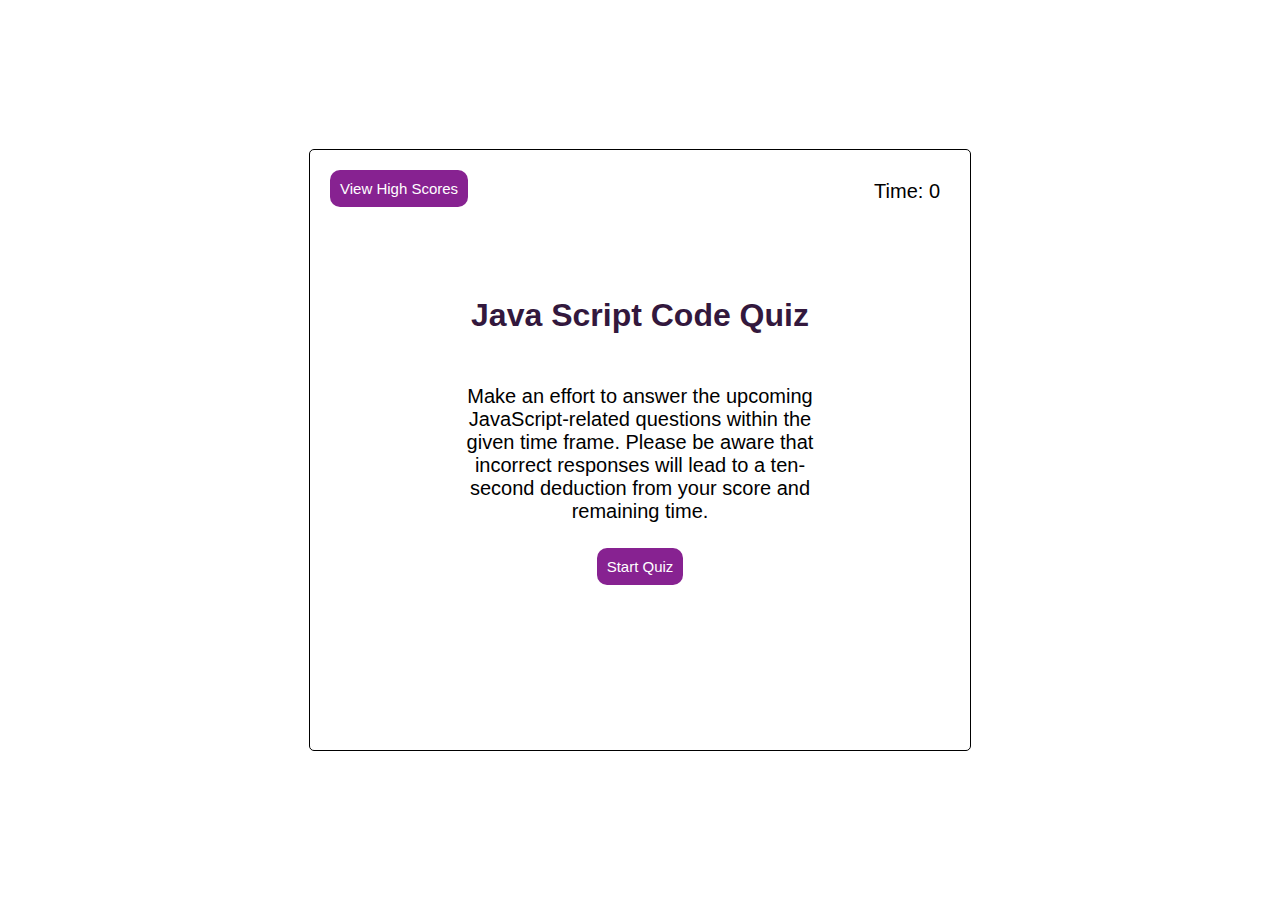
<file: index.html>
<!DOCTYPE html>
<html lang="en">
<head>
    <meta charset="UTF-8" />
    <meta name="viewport"
          content="width=device-width,
                   initial-scale=1.0" />
    <link rel="stylesheet"
          href="./assets/css/styles.css" /> <!-- Linking to external CSS stylesheet -->
    <title>Code Quiz</title> <!-- Setting the title of the web page -->
</head>
<body>
    <div class="containerHighScores"> <!-- Main container for the application -->
        <header>
            <div>
                <a href="./highscore.html"> <!-- Link to high scores page -->
                    <button class="scores-header"
                            id="view-high-scores"> <!-- Button to view high scores -->
                        View High Scores
                    </button>
                </a>
            </div>

            <div class="timer">
                <p>
                    Time:
                    <span id="timer">
                        0 <!-- Timer display -->
                    </span>
                </p>
            </div>
        </header>

        <main class="quiz">
            <div id="quiz-start"> <!-- Container for quiz start section -->
                <div class="landing"
                     id="start-screen"> <!-- Landing section for quiz start -->
                    <h1 id="title">
                        Java Script Code Quiz <!-- Title of the quiz -->
                    </h1>
                    
                    <p>
                        Make an effort to answer the upcoming 
                        JavaScript-related questions within the given time frame. <!-- Quiz instructions -->
                        Please be aware that incorrect responses will lead to 
                        a ten-second deduction from your score and remaining time.
                    </p>
                    <button id="start"> <!-- Button to start the quiz -->
                        Start Quiz
                    </button>
                </div>
            </div>

            <div class="hide" id="questions"> <!-- Container for quiz questions -->
                <h2 id="question-words"></h2> <!-- Question text display -->
                <div class="options" id="options">
                </div>
            </div>

            <div class="hide" id="quiz-end"> <!-- Container for quiz end section -->
                <h2>Finish!</h2> <!-- Display when the quiz is finished -->
                <p>Your final score is: 
                    <span id="score-final"> <!-- Display the final score -->
                    </span>
                </p>
                <p> 
                    Please enter your initials: 
                    <input type="text" 
                           id="name" 
                           max="3" /> <!-- Input field for user's initials -->
                    <button id="submit-score"> <!-- Button to submit the score -->
                        Submit
                    </button>
                </p>
            </div>

            <div id="feedback" 
                 class="feedback hide"> <!-- Container for feedback messages -->
            </div>
        </main>
    </div>
    <script src="./assets/javascript/script.js"></script> <!-- Link to external JavaScript file -->
</body>
</html>
</file>
<file: assets/css/styles.css>
* { 
    font-family: "Gill Sans", sans-serif; 
} 
 
.quiz, 
.scores { 
    margin: 50px auto 0 auto; 
    max-width: 400px; 
} 
 
#title { 
    color: rgb(51, 24, 61); 
    padding: 30px;
} 
 
.containerHighScores{ 
    border: 1px solid; 
    border-radius: 5px; 
    position: absolute; 
    top: 50%; 
    left: 50%; 
    height: 580px; 
    width: 50%; 
    transform: translate(-50%, -50%); 
    padding: 10px; 
} 
 
p { 
    margin: 15px 15px; 
    font-size: 20px;
} 
 
.landing { 
    text-align: center; 
} 
 
.scoresHeader { 
    position: absolute; 
    top: 15px; 
    left: 15px; 
} 
 
.timer { 
    position: absolute; 
    top: 15px; 
    right: 15px; 
} 
 
button { 
    display: inline-block; 
    margin: 10px; 
    cursor: pointer; 
    color: #fff; 
    background-color: #872291; 
    border-radius: 10px; 
    border: 0; 
    padding: 10px; 
    font-size: 15px;
} 
 
button:hover { 
    background-color: #2d085e; 
} 
 
.options button { 
    display: block; 
    font-size: 17px;
} 
 
input[type="text"] { 
    font-size: 100%; 
} 
 
.hide { 
    display: none; 
} 
 
.feedback { 
    font-style: bold; 
    font-size: 120%; 
    margin-top: 20px; 
    padding-top: 15px; 
    color: #fff; 
    border-top: 2px solid #4B0082; 
} 


 
ol { 
    padding-left: 15px; 
    max-height: 600px; 
    overflow: auto; 
} 
 
li { 
    padding: 5px; 
    list-style: decimal inside none; 
} 
 
li:nth-child(odd) { 
    background-color: #dfdae7; 
} 
 
@media screen and (max-width: 768px) { 
    .containerNew { 
        width: 80%; 
    } 
} 
 
@media screen and (max-width: 575px) { 
    .containerNew { 
        width: 90%; 
    } 
 
    .quiz, 
    .scores { 
        max-width: 90%; 
    } 
}
</file>
